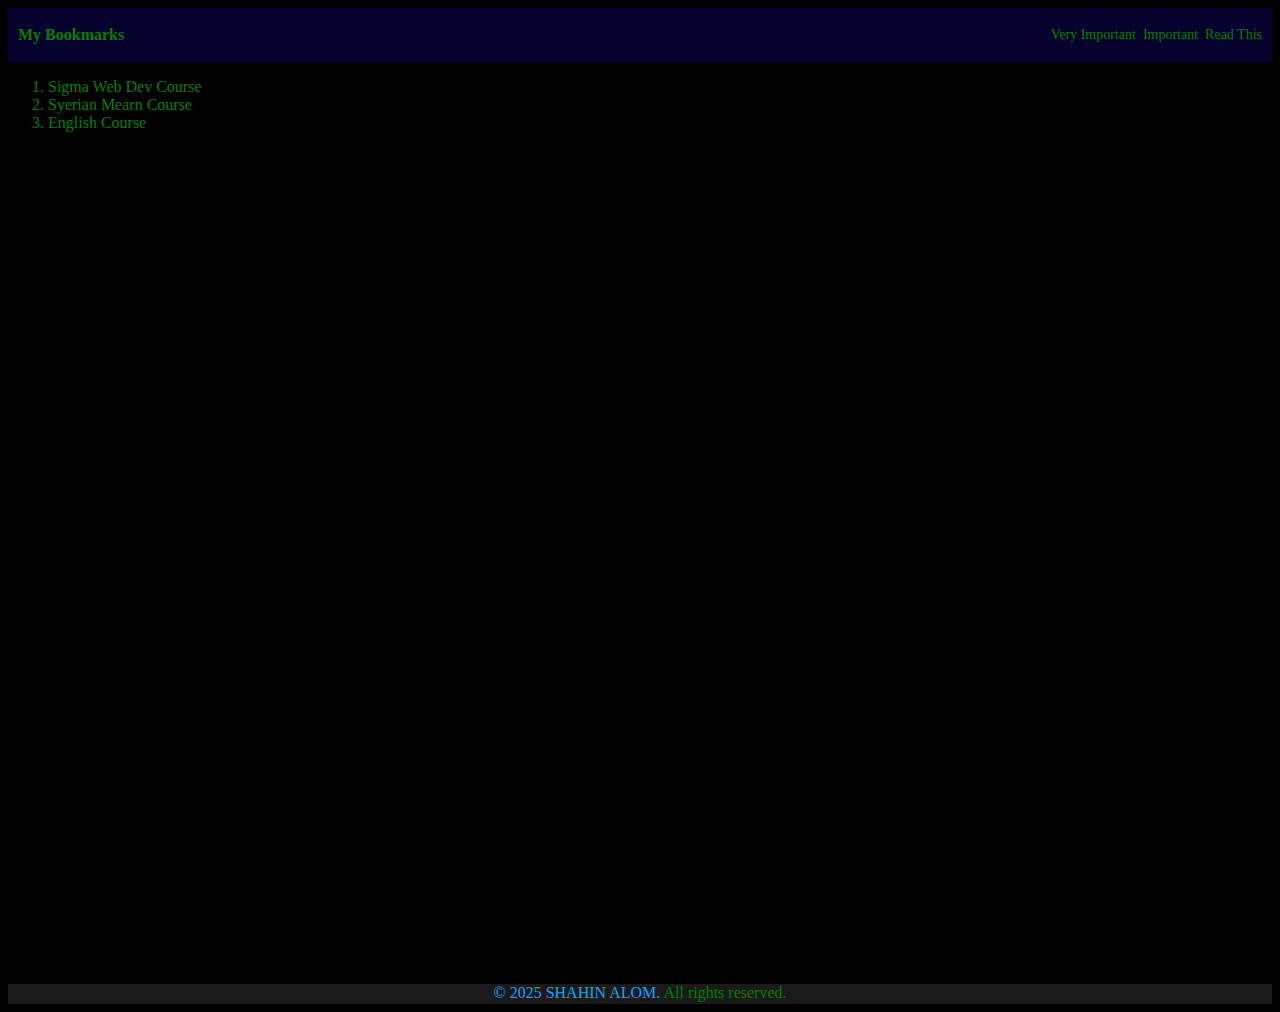
<file: Day-01/index.html>
<!DOCTYPE html>
<html lang="en">

<head>
    <meta charset="UTF-8">
    <meta name="viewport" content="width=device-width, initial-scale=1.0">
    <title>Day 1 - Bookmarks</title>
    <link rel="stylesheet" href="style.css">
</head>

<body>
    <div class="hed">
        <h1>My Bookmarks</h1>
        <ul>
            <li>Very Important</li>
            <li>Important</li>
            <li>Read This</li>
        </ul>
    </div>
    <div class="content">
        <ol>
            <li>Sigma Web Dev Course</li>
            <li>Syerian Mearn Course</li>
            <li>English Course</li>
        </ol>
    </div>
    <div class="fotter">
        <p><span>&copy; 2025 SHAHIN ALOM.</span> All rights reserved.</p>
    </div>

    <!-- <script src="script.js"></script> -->
</body>

</html>
</file>
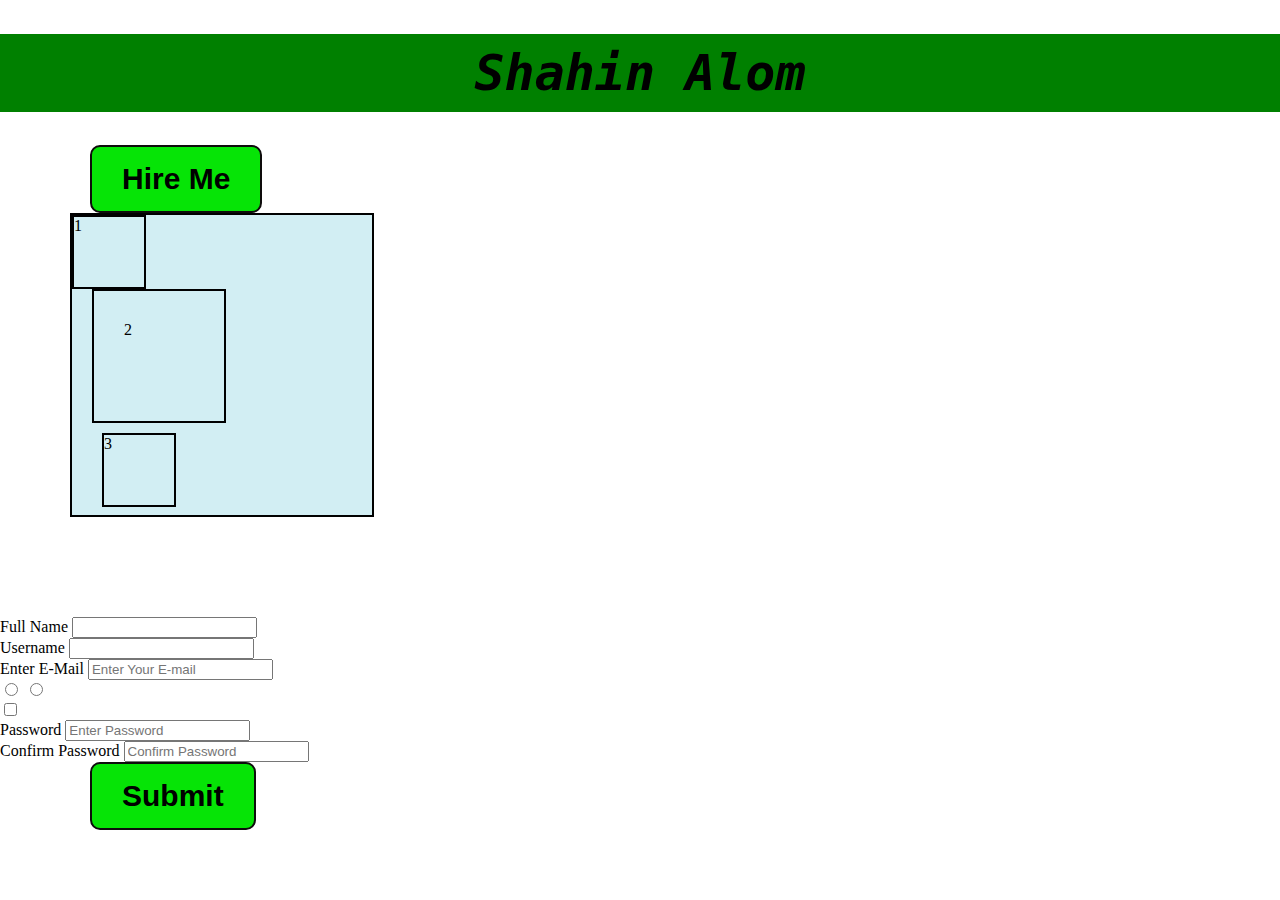
<file: Day-02/index.html>
<!DOCTYPE html>
<html lang="en">

<head>
    <meta charset="UTF-8">
    <meta name="viewport" content="width=device-width, initial-scale=1.0">
    <title>Day 02</title>
    <link rel="stylesheet" href="style.css">
</head>

<body>
    <h1>Shahin Alom</h1>
    <button>
        Hire Me
    </button>

    <div id="box">
        <div class="box box1">1</div>
        <div class="box box2">2</div>
        <div class="box box3">3</div>
    </div>

    <!-- Form -->

    <form action=" submit" class="singup">

        <div>
            <!-- Name -->
            <label for="name"> Full Name</label>
            <input type="text" id="name" name="name" required>

        </div>
        <div>
            <!-- Username -->
            <label for="username"> Username</label>
            <input type="text" id="username" name="username" required>
        </div>

        <div>
            <!-- E-mail -->
            <label for="email"> Enter E-Mail</label>
            <input type="email" id="email" name="email" placeholder="Enter Your E-mail" required>
        </div>

            <!-- Input -->
             <div>
                <input type="radio">
                <input type="radio">
             </div>
             <div>
                <input type="checkbox">
             </div>

        <div>
            <!-- Password -->
            <label for="password"> Password</label>
            <input type="text" id="password" name="Password" placeholder="Enter Password" required>
        </div>

        <div> <!-- Confirm Password -->
            <label for="confirmpass">Confirm Password</label>
            <input type="text" id="confirmpass" name="Confirmpass" placeholder="Confirm Password" required>
        </div>

        <!-- Button -->
        <button>Submit</button>
    </form>



</body>

</html>
</file>
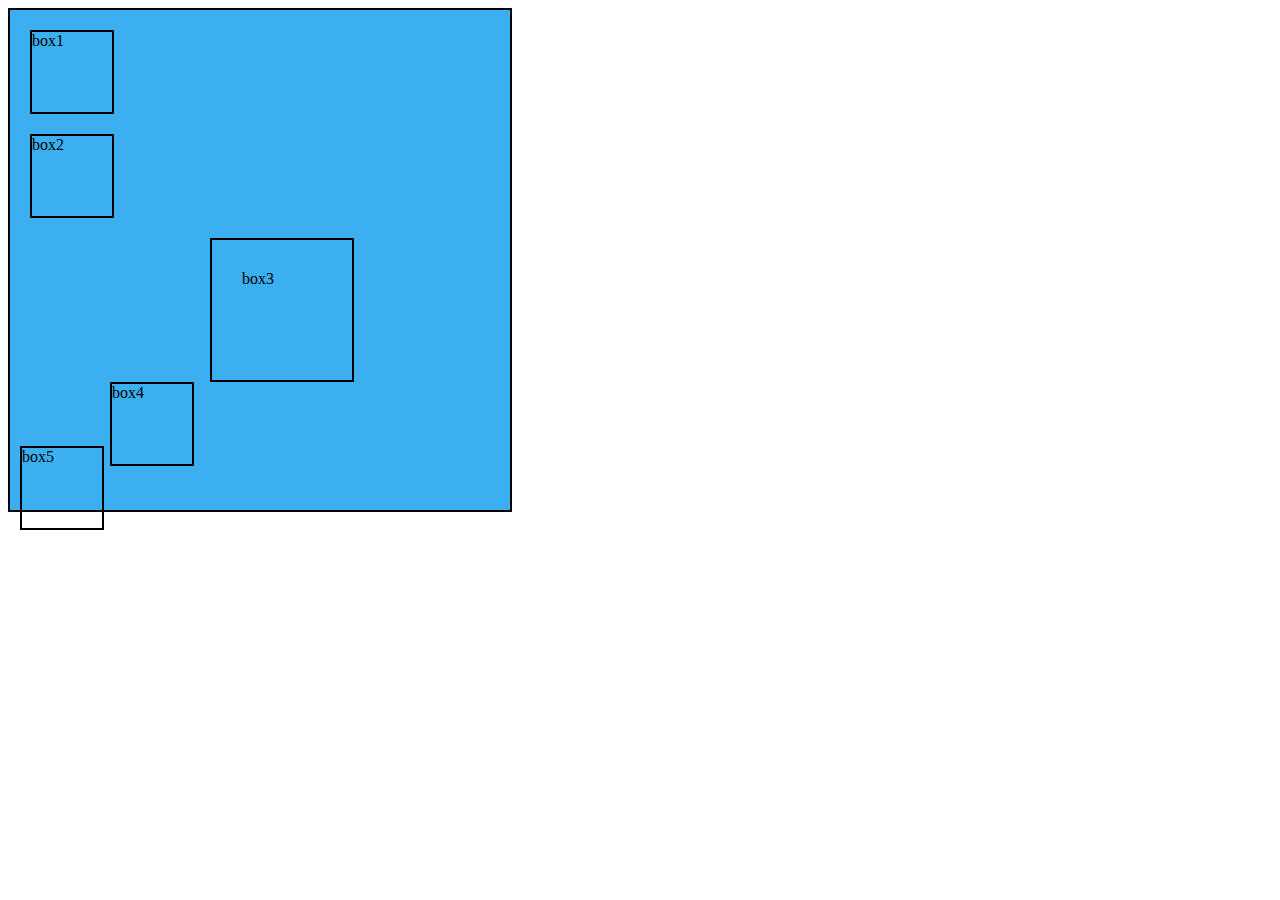
<file: Day-04/index.html>
<!DOCTYPE html>
<html lang="en">

<head>
    <meta charset="UTF-8">
    <meta name="viewport" content="width=device-width, initial-scale=1.0">
    <title>Start CSS - Box Model</title>
    <link rel="stylesheet" href="style.css">
</head>

<body>
    <div class="all_box">
        <div class="box box1">box1</div>
        <div class="box box2">box2</div>
        <div class="box box3">box3</div>
        <div class="box box4">box4</div>
        <div class="box box5">box5</div>
    </div>
</body>

</html>
</file>
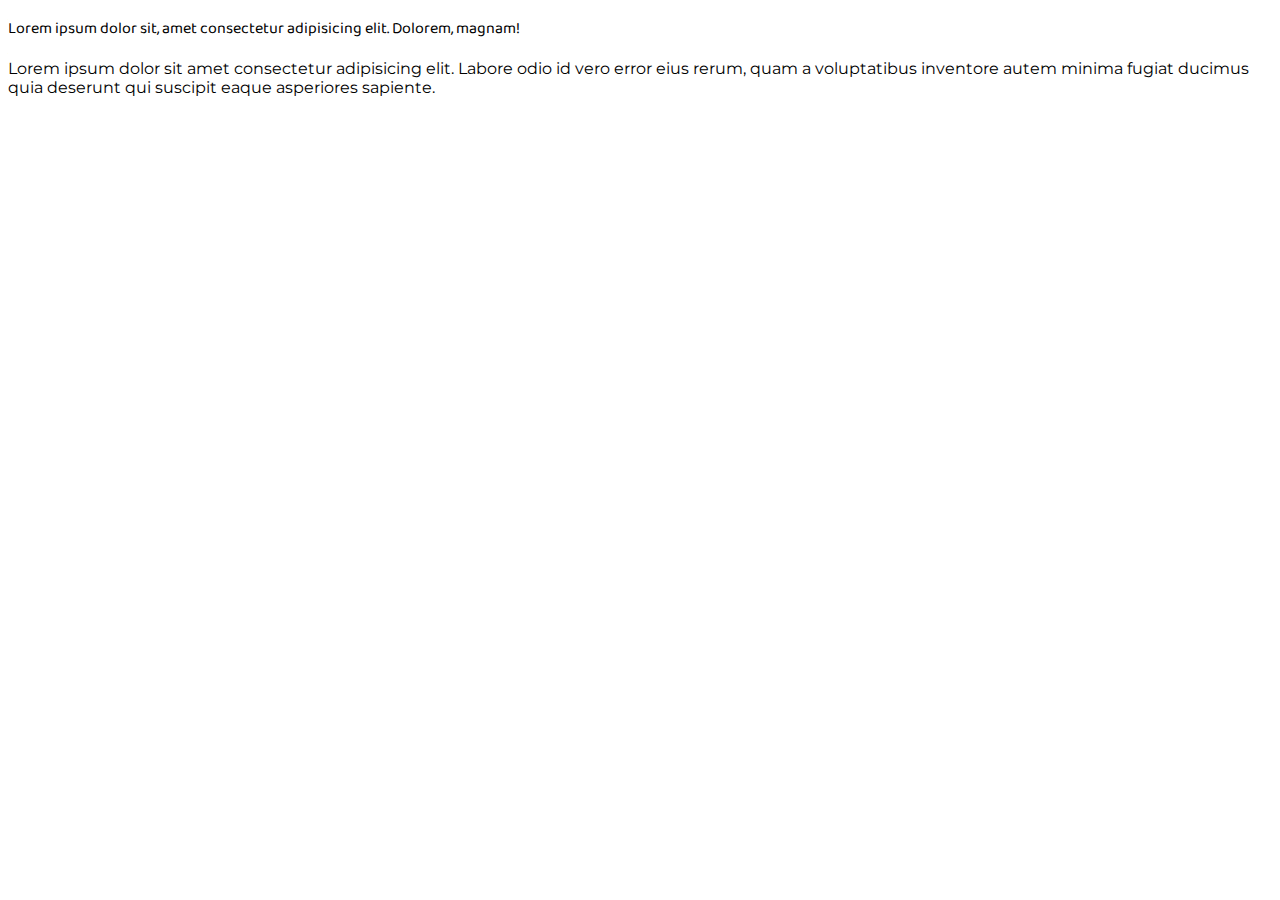
<file: Day-05/index.html>
<!DOCTYPE html>
<html lang="en">

<head>
    <meta charset="UTF-8">
    <meta name="viewport" content="width=device-width, initial-scale=1.0">
    <title>Fonts & Colors</title>
    <link rel="stylesheet" href="style.css">

    <link rel="preconnect" href="https://fonts.googleapis.com">
    <link rel="preconnect" href="https://fonts.gstatic.com" crossorigin>
    <link href="https://fonts.googleapis.com/css2?family=Baloo+Bhaijaan+2:wght@400..800&display=swap" rel="stylesheet">

    <style>
        @import url('https://fonts.googleapis.com/css2?family=Baloo+Bhaijaan+2:wght@400..800&family=Montserrat:ital,wght@0,100..900;1,100..900&display=swap');
        </style>

</head>

<body>
    <!-- Font Family With Link Tag -->

    <p class="lik">Lorem ipsum dolor sit, amet consectetur adipisicing elit. Dolorem, magnam!</p>

    <!-- Import Font Family -->
    <p class="impot">
        Lorem ipsum dolor sit amet consectetur adipisicing elit. Labore odio id vero error eius rerum, quam a
        voluptatibus inventore autem minima fugiat ducimus quia deserunt qui suscipit eaque asperiores sapiente.
    </p>
</body>

</html>
</file>
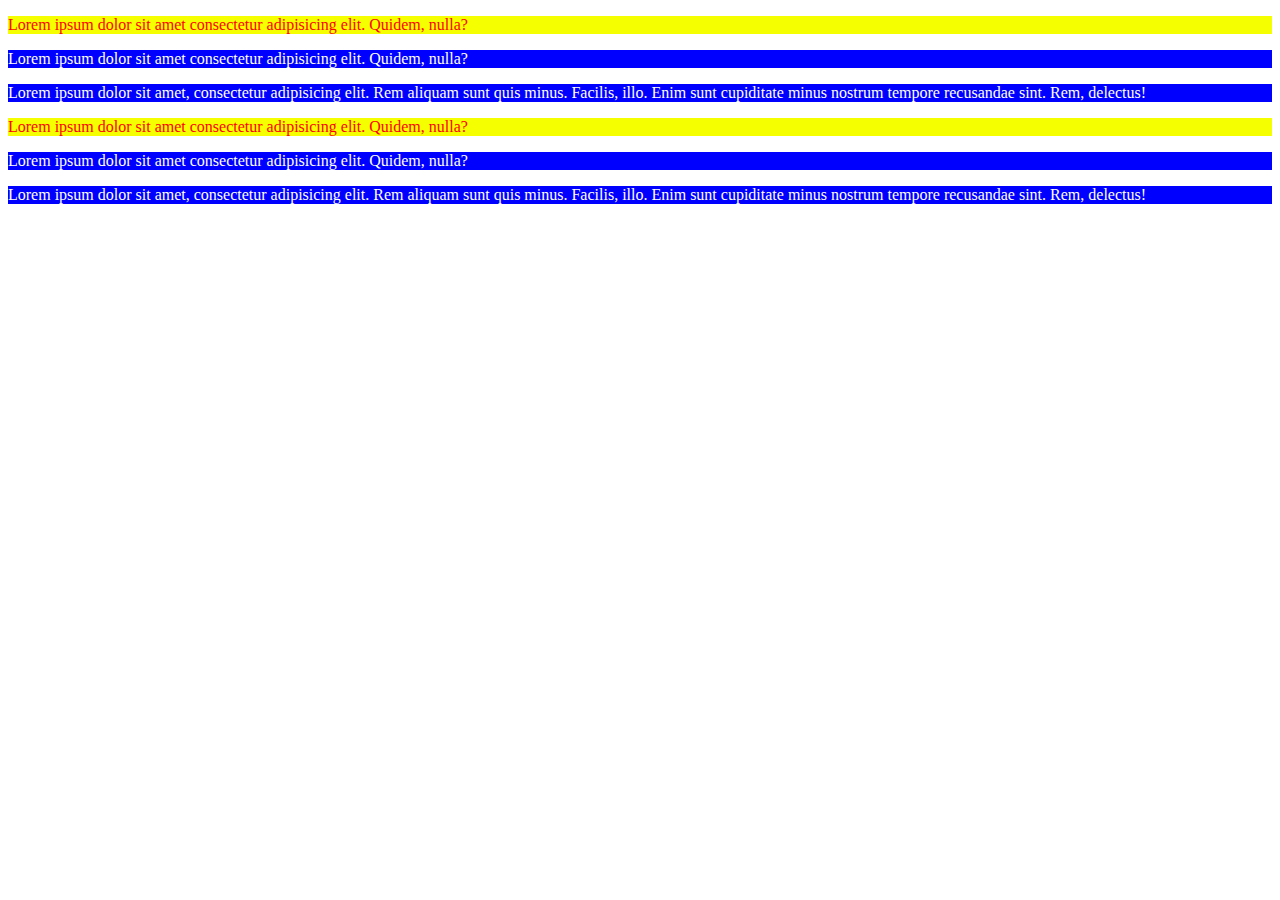
<file: Day-06/index.html>
<!DOCTYPE html>
<html lang="en">

<head>
    <meta charset="UTF-8">
    <meta name="viewport" content="width=device-width, initial-scale=1.0">
    <title>Day - 6 - Exercise 2</title>
    <link rel="stylesheet" href="style.css">
</head>

<body>
    <div>
        <p>
            Lorem ipsum dolor sit amet consectetur adipisicing elit. Quidem, nulla?
        </p>
        <p>
            Lorem ipsum dolor sit amet consectetur adipisicing elit. Quidem, nulla?
        </p>
        <p>Lorem ipsum dolor sit amet, consectetur adipisicing elit. Rem aliquam sunt quis minus. Facilis, illo. Enim
            sunt cupiditate minus nostrum tempore recusandae sint. Rem, delectus!</p>
    </div>
    <div>
        <p>
            Lorem ipsum dolor sit amet consectetur adipisicing elit. Quidem, nulla?
        </p>
        <p>
            Lorem ipsum dolor sit amet consectetur adipisicing elit. Quidem, nulla?
        </p>
        <p>Lorem ipsum dolor sit amet, consectetur adipisicing elit. Rem aliquam sunt quis minus. Facilis, illo. Enim
            sunt cupiditate minus nostrum tempore recusandae sint. Rem, delectus!</p>
    </div>
</body>

</html>
</file>
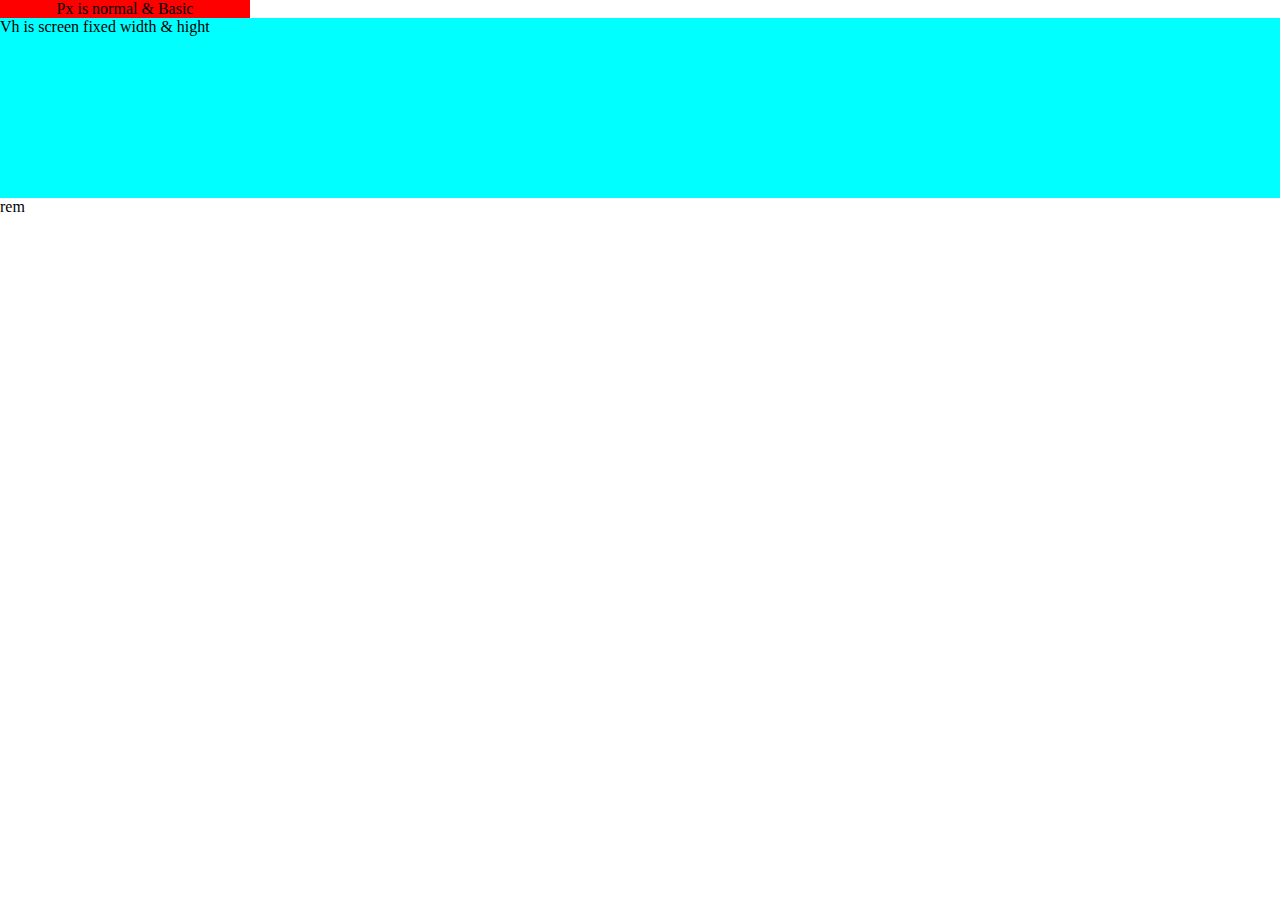
<file: Day-07/index.html>
<!DOCTYPE html>
<html lang="en">
<head>
    <meta charset="UTF-8">
    <meta name="viewport" content="width=device-width, initial-scale=1.0">
    <title>Day - 7 </title>
    <link rel="stylesheet" href="style.css">
</head>
<body>
                      <!-- Video 22 & 23 -->
    
    <!-- Size -->

    <!-- Px -->
     <p class="px">Px is normal & Basic </p>

     <!-- Vw -->
        <p class="VwVh"> Vh is screen fixed width & hight</p>

      <!-- rem -->
       <p>rem </p>
       <!-- em -->
        <!-- % -->

</body>
</html>
</file>
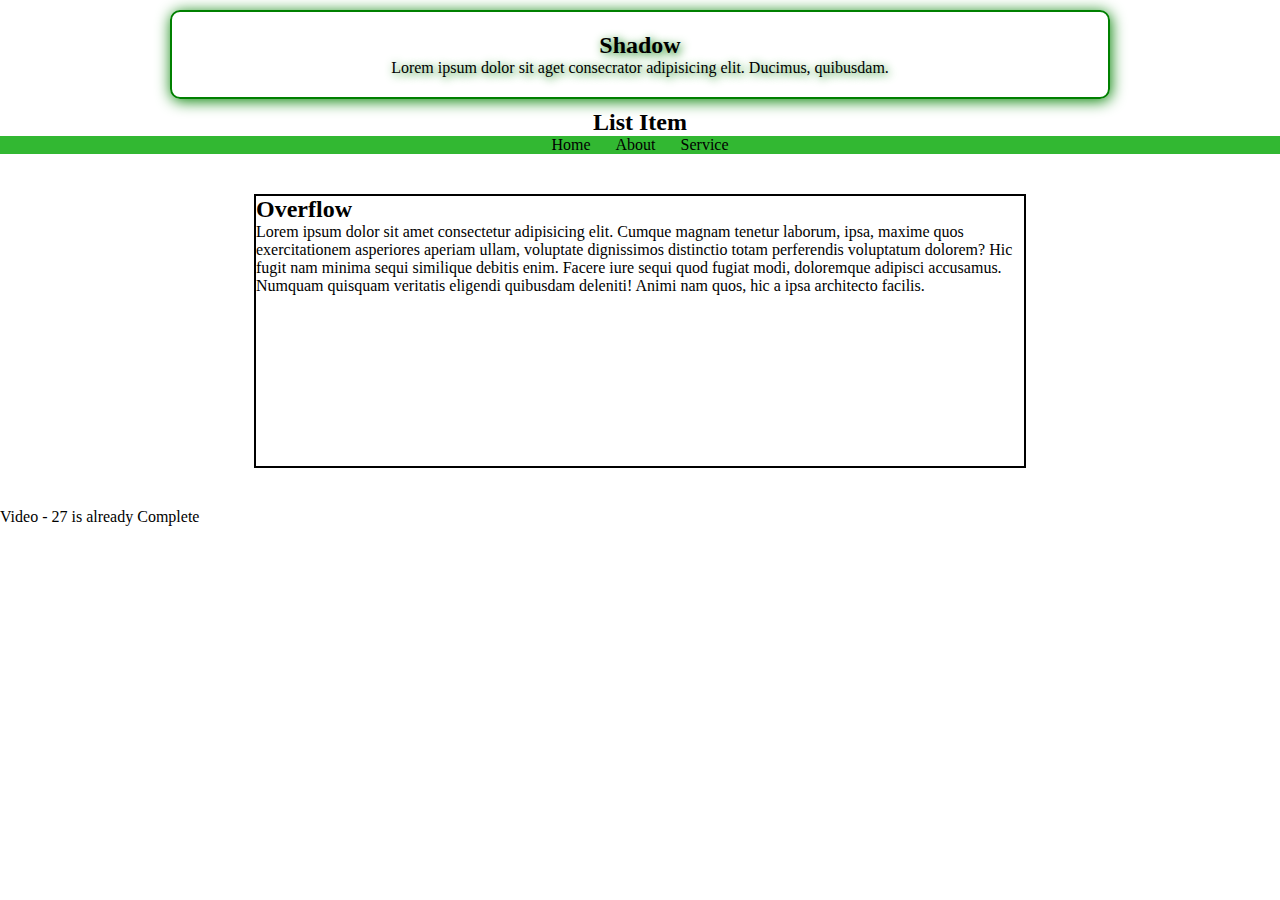
<file: Day-08/index.html>
<!DOCTYPE html>
<html lang="en">

<head>
    <meta charset="UTF-8">
    <meta name="viewport" content="width=device-width, initial-scale=1.0">
    <title>Day - 8</title>
    <link rel="stylesheet" href="style.css">
</head>

<body>
    <!-- video - 24 -->
    <!-- box Shadow -->
    <div class="shadow">
        <h2>
            Shadow
        </h2>
        Lorem ipsum dolor sit aget consecrator adipisicing elit. Ducimus, quibusdam.
    </div>

    <!-- video - 25 -->
    <!-- list item  -->

    <div class="listyle">
        <h2>
            List Item
        </h2>
        <ul>
            <li>Home</li>
            <li>About</li>
            <li>Service</li>
        </ul>
    </div>
    <!-- video - 26 -->
     <!-- Overflow -->
      <div class="Overflow">
        <h2>
            Overflow
        </h2>
        <p>
            Lorem ipsum dolor sit amet consectetur adipisicing elit. Cumque magnam tenetur laborum, ipsa, maxime quos exercitationem asperiores aperiam ullam, voluptate dignissimos distinctio totam perferendis voluptatum dolorem? Hic fugit nam minima sequi similique debitis enim. Facere iure sequi quod fugiat modi, doloremque adipisci accusamus. Numquam quisquam veritatis eligendi quibusdam deleniti! Animi nam quos, hic a ipsa architecto facilis.
        </p>
      </div>

      <!-- video - 27 -->
       <!-- Exercise -->

      <p>
        Video - 27 is already Complete
      </p>
</body>

</html>
</file>
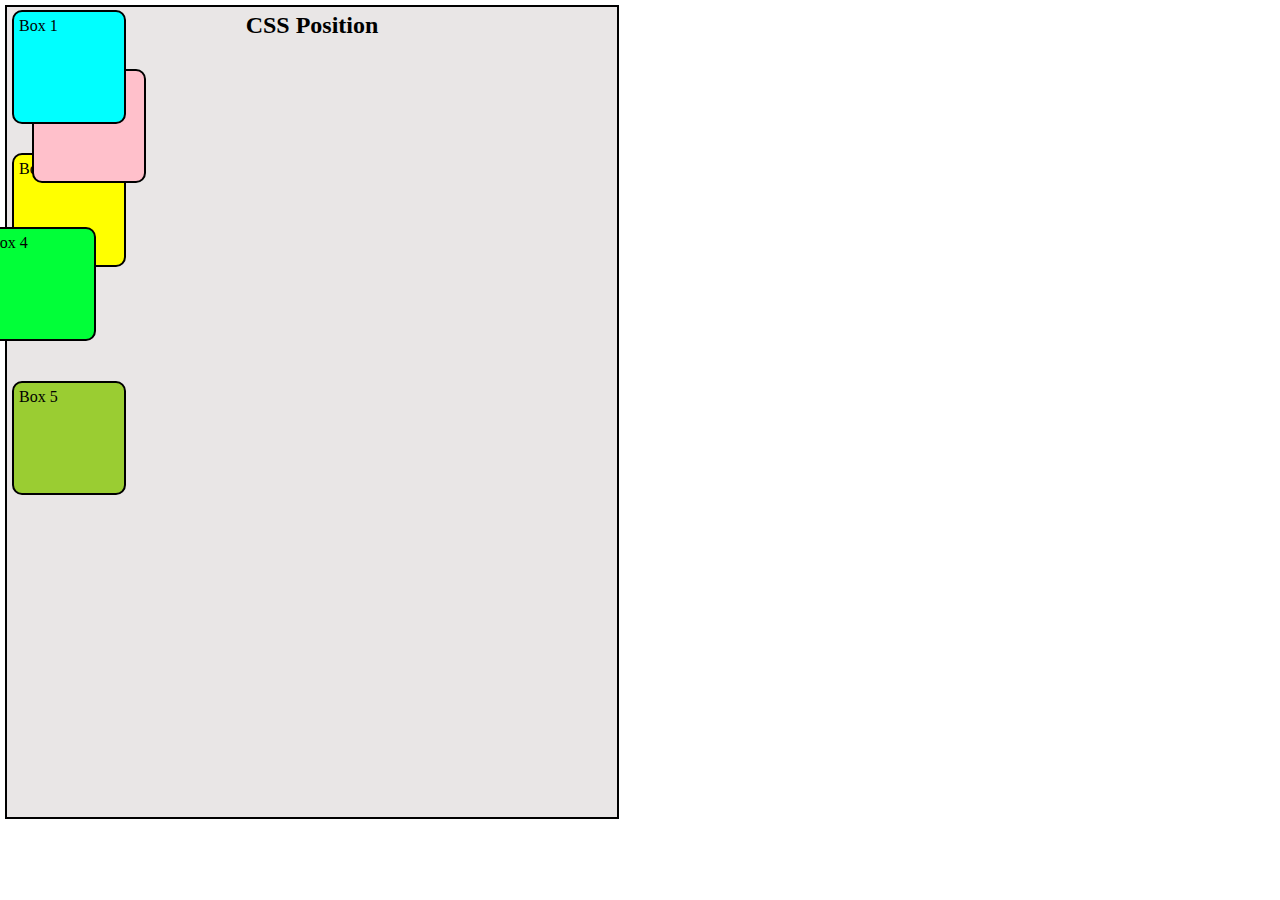
<file: Day-09/index.html>
<!DOCTYPE html>
<html lang="en">
<head>
    <meta charset="UTF-8">
    <meta name="viewport" content="width=device-width, initial-scale=1.0">
    <title>Day - 9</title>
    <link rel="stylesheet" href="style.css">
</head>
<body>
    <!-- video - 28 -->
     <!-- CSS Position -->
      <div class="mainBox">
        <h2>
            CSS Position
        </h2>
        <!-- 1 box = 107px = hw 100px + padding 5px + border 2px -->
        <div class="box box1">Box 1</div>
        <div class="box box2">Box 2</div>
        <div class="box box3">Box 3</div>
        <div class="box box4">Box 4</div>
        <div class="box box5">Box 5</div>
      </div>
</body>
</html>
</file>
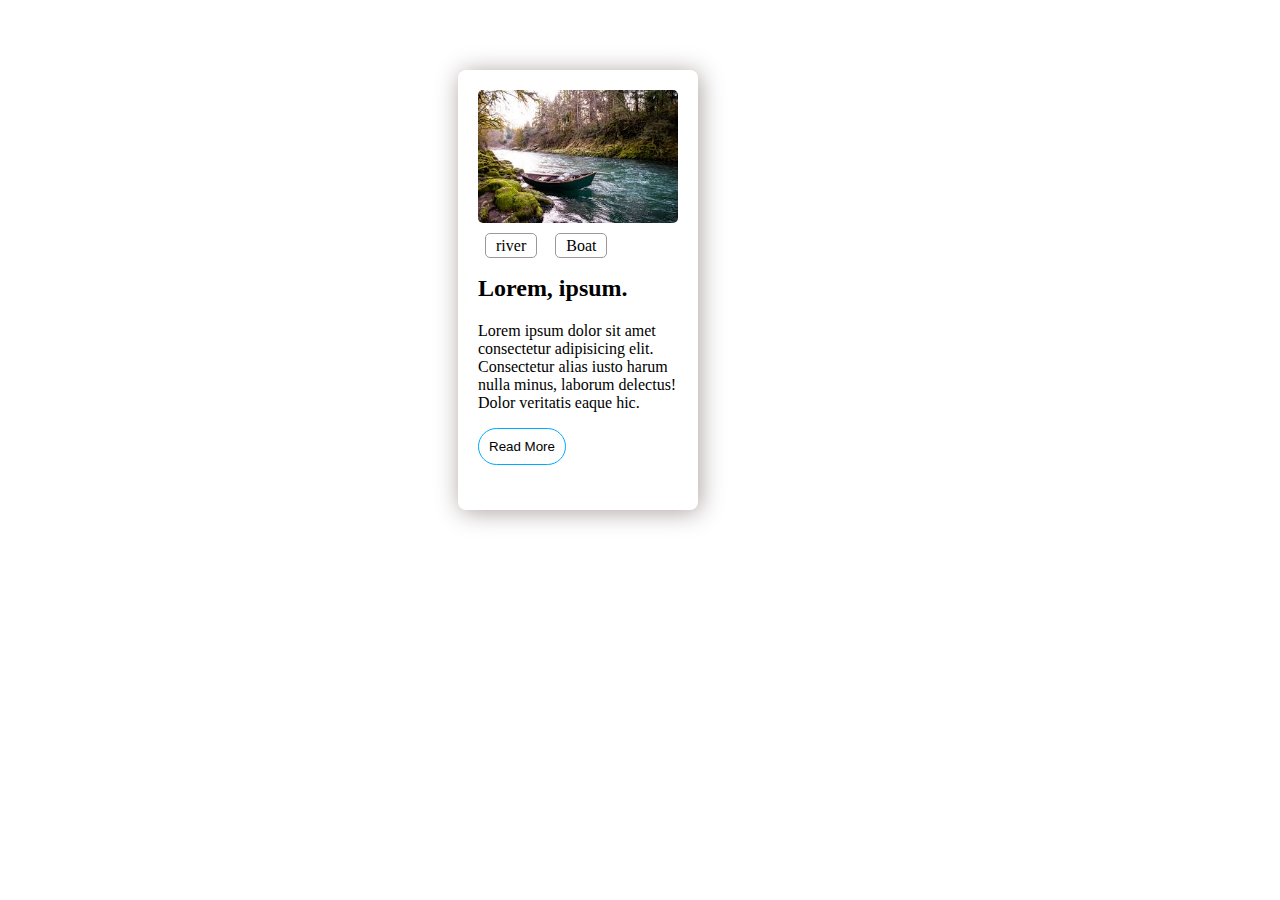
<file: Day-10/index.html>
<!DOCTYPE html>
<html lang="en">
<head>
    <meta charset="UTF-8">
    <meta name="viewport" content="width=device-width, initial-scale=1.0">
    <title>Day - 10</title>
    <link rel="stylesheet" href="style.css">
</head>
<body>
    <div class="card">
       <div> <img src="images.jpeg" alt="River"></div>
        <div>
            <span>river</span>
        <span>Boat</span>
        </div>

        <h2>Lorem, ipsum.</h2>
        <p>Lorem ipsum dolor sit amet consectetur adipisicing elit. Consectetur alias iusto harum nulla minus, laborum delectus! Dolor veritatis eaque hic.</p>
        <button>Read More</button>
    </div>
</body>
</html>
</file>
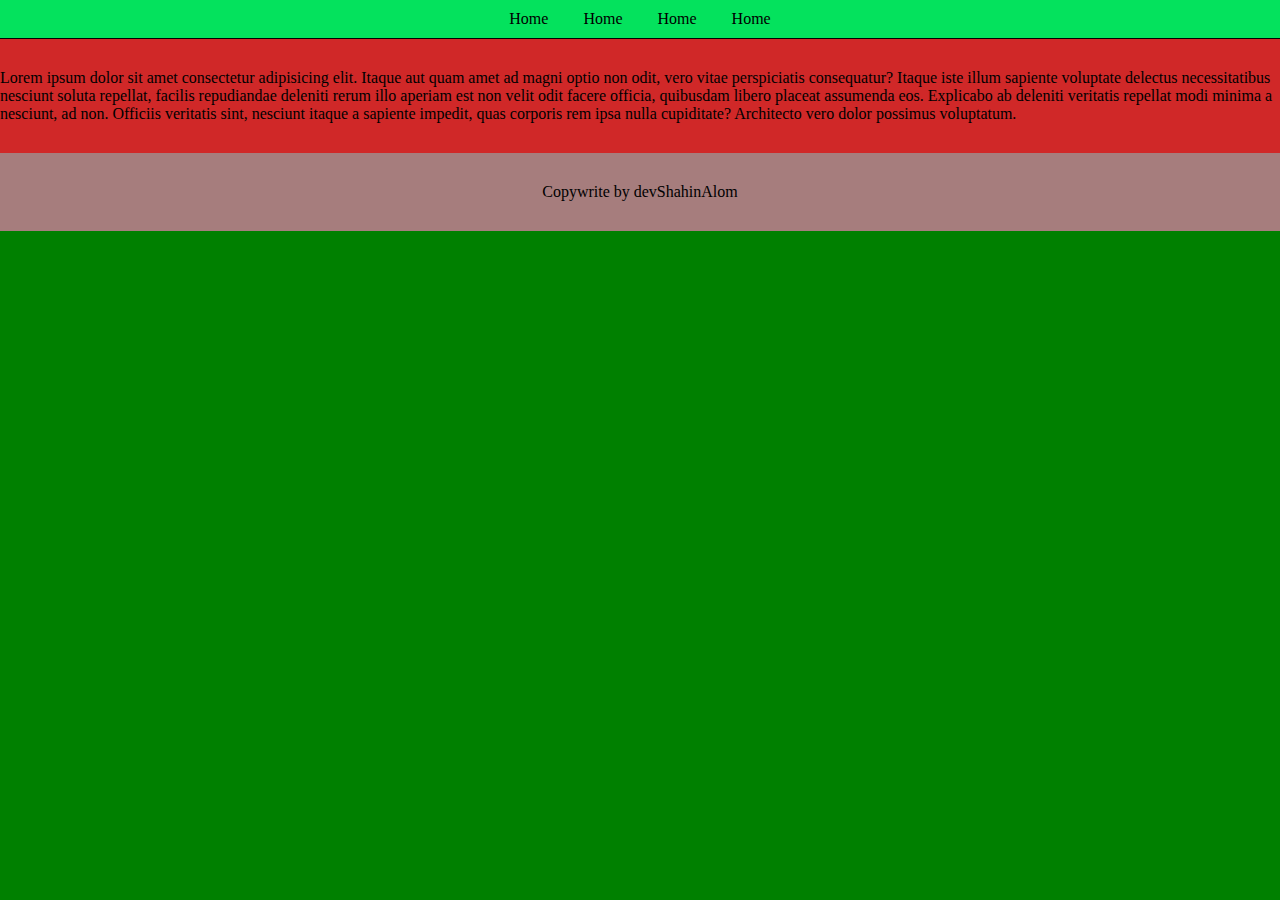
<file: Day-11/index.html>
<!DOCTYPE html>
<html lang="en">
<head>
    <meta charset="UTF-8">
    <meta name="viewport" content="width=device-width, initial-scale=1.0">
    <title>Day - 11 - CSS Variable</title>
    <link rel="stylesheet" href="style.css">
</head>
<body>
    <nav>
        <ul>
            <li>Home</li>
            <li>Home</li>
            <li>Home</li>
            <li>Home</li>
        </ul>
    </nav>
    <main>
        <div>
            
        </div>
        <article>
            <p>
                Lorem ipsum dolor sit amet consectetur adipisicing elit. Itaque aut quam amet ad magni optio non odit, vero vitae perspiciatis consequatur? Itaque iste illum sapiente voluptate delectus necessitatibus nesciunt soluta repellat, facilis repudiandae deleniti rerum illo aperiam est non velit odit facere officia, quibusdam libero placeat assumenda eos. Explicabo ab deleniti veritatis repellat modi minima a nesciunt, ad non. Officiis veritatis sint, nesciunt itaque a sapiente impedit, quas corporis rem ipsa nulla cupiditate? Architecto vero dolor possimus voluptatum.
            </p>
        </article>
    </main>
    <footer>
        <p>
            Copywrite by devShahinAlom
        </p>
    </footer>
</body>
</html>
</file>
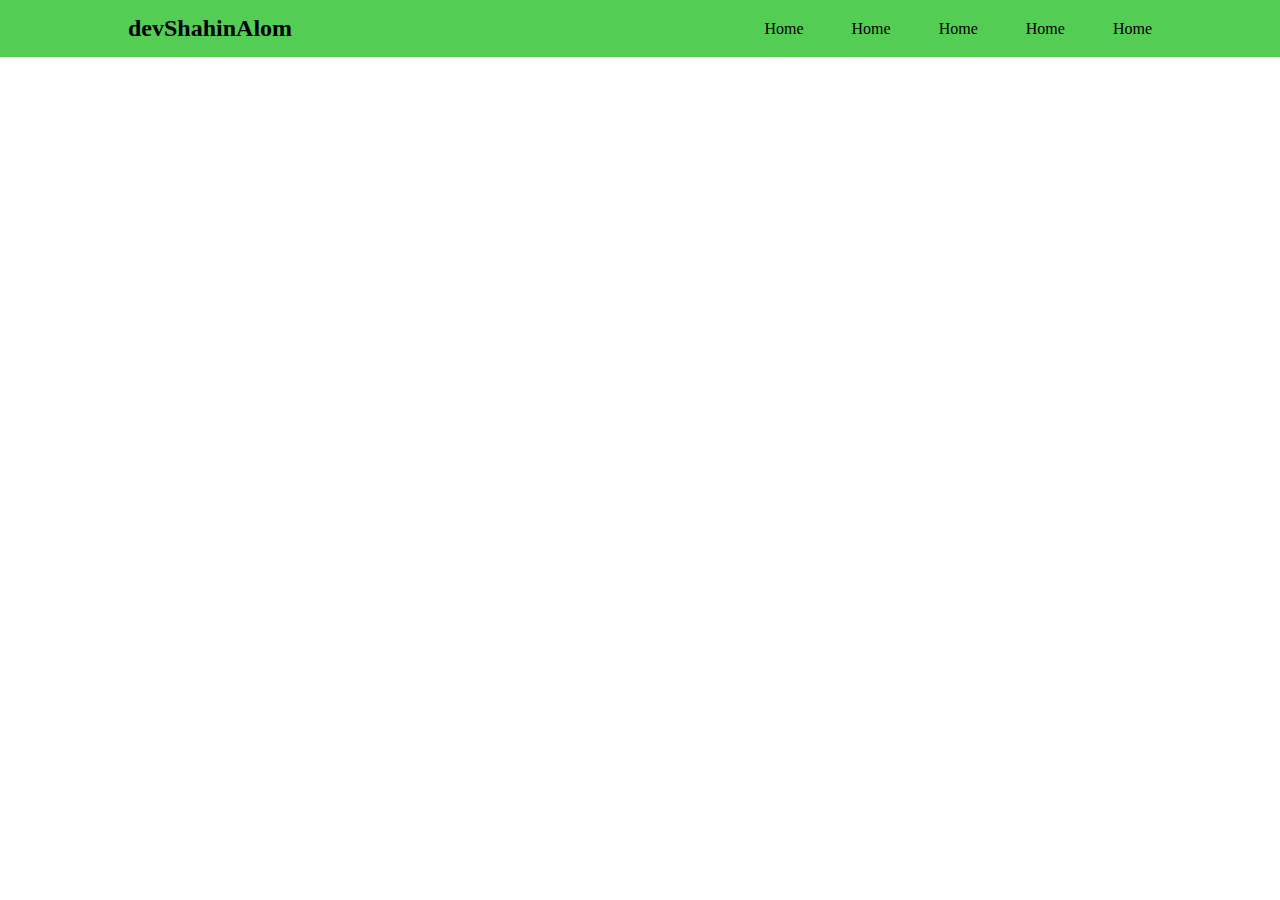
<file: Day-12/index.html>
<!DOCTYPE html>
<html lang="en">
<head>
    <meta charset="UTF-8">
    <meta name="viewport" content="width=device-width, initial-scale=1.0">
    <title>Day - 12</title>
    <link rel="stylesheet" href="style.css">
</head>
<body>
    <nav>
        <div class="nav">
            <h2>devShahinAlom</h2>
            <ul>
                <li>Home</li>
                <li>Home</li>
                <li>Home</li>
                <li>Home</li>
                <li>Home</li> 
            </ul>
        </div>
    </nav>
</body>
</html>
</file>
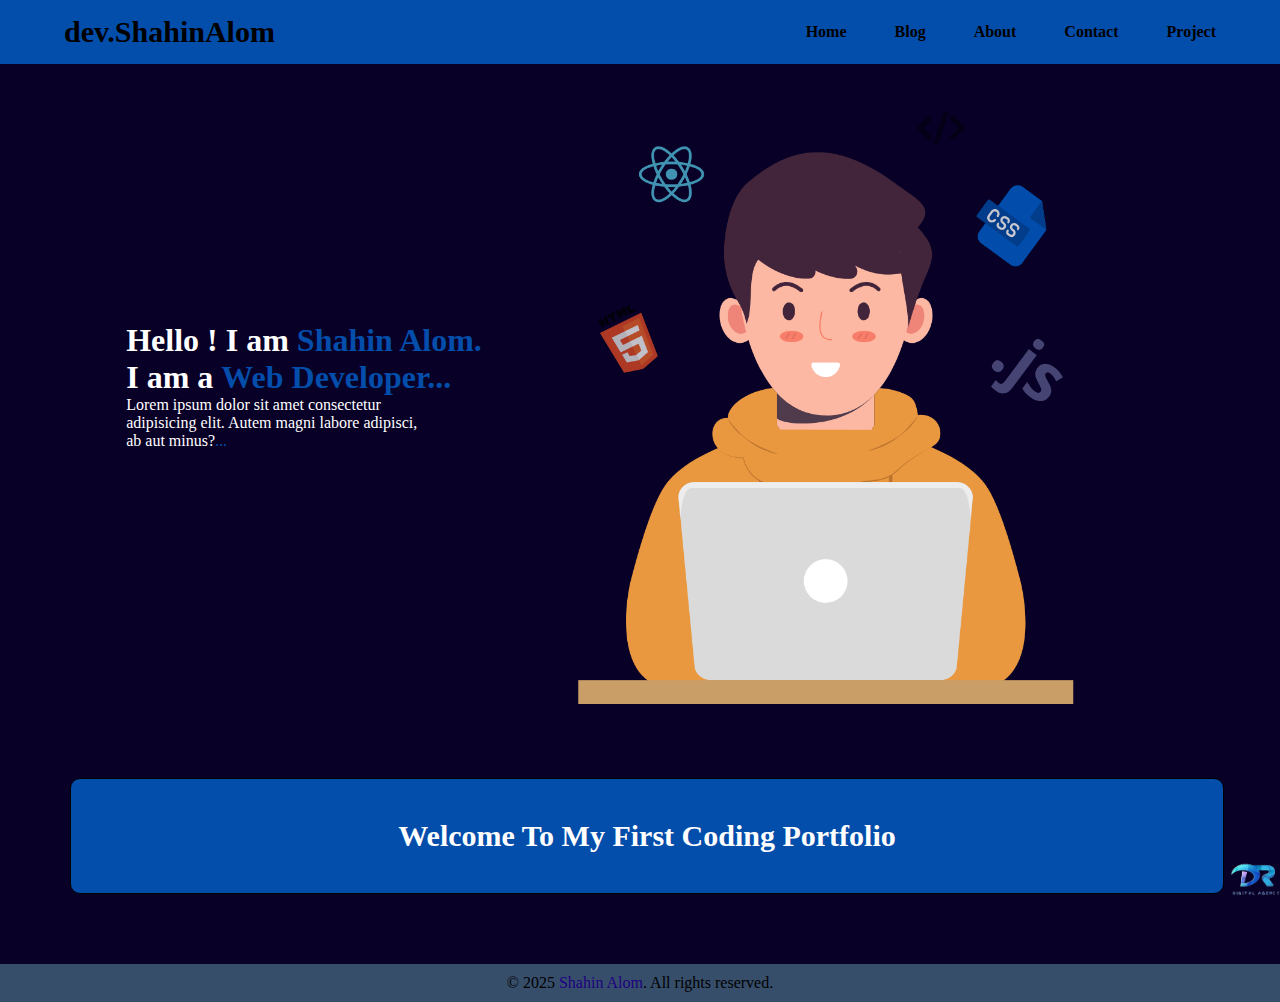
<file: Day-13/index.html>
<!DOCTYPE html>
<html lang="en">
<head>
    <meta charset="UTF-8">
    <meta name="viewport" content="width=device-width, initial-scale=1.0">
    <title>Day - 13 - Exercise-5</title>
    <link rel="stylesheet" href="style.css">
</head>
<body>
    <!-- Navigation Menu -->
    <nav>
        <div>
            <p><a href="#">dev.ShahinAlom</a></p>
            <ul>
                <li><a href="#">Home</a></li>
                <li><a href="#">Blog</a></li>
                <li><a href="#">About</a></li>
                <li><a href="#">Contact</a></li>
                <li><a href="#">Project</a></li>
            </ul>
        </div>
    </nav>

        <!-- Main -->

    <main>
        <div class="about-txt">
                <h2>Hello ! I am <span>Shahin Alom.</span>  </h2>
                <h2>I am a <span>Web Developer...</span></h2>
                <p>Lorem ipsum dolor sit amet consectetur adipisicing elit. Autem magni labore adipisci, ab aut minus?<span>...</span></p>
        </div>
        <div>
            <img src="about.png" alt="About">
        </div>

    </main>

    <div class="welcome">
        <p>
            Welcome To My First Coding Portfolio
        </p>
    </div>

    <!-- fixed -->
    <div class="fixed">
        <img src="fixedLogo.png" alt="">
    </div>
    <footer>
<div>
    <p>&copy; 2025 <span>Shahin Alom</span>. All rights reserved.</p>

</div>
    </footer>

</body>
</html>
</file>
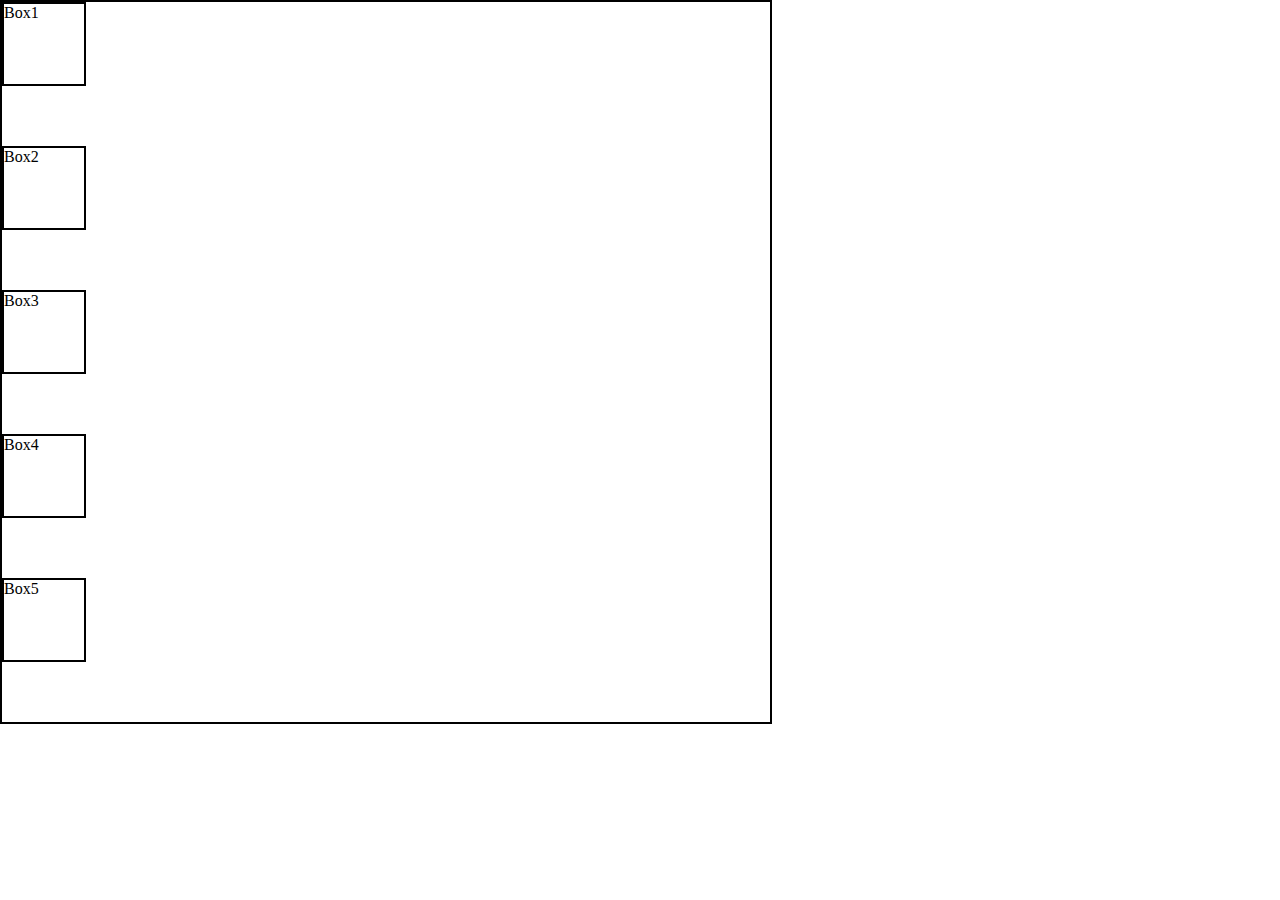
<file: Day-14/index.html>
<!DOCTYPE html>
<html lang="en">
<head>
    <meta charset="UTF-8">
    <meta name="viewport" content="width=device-width, initial-scale=1.0">
    <title>Day - 14 Flex & Grid</title>
    <link rel="stylesheet" href="style.css">
</head>
<body>
    <div class="mainbox">
        <div class="box box1">Box1</div>
        <div class="box box2">Box2</div>
        <div class="box box3">Box3</div>
        <div class="box box4">Box4</div>
        <div class="box box5">Box5</div>
    </div>
</body>
</html>
</file>
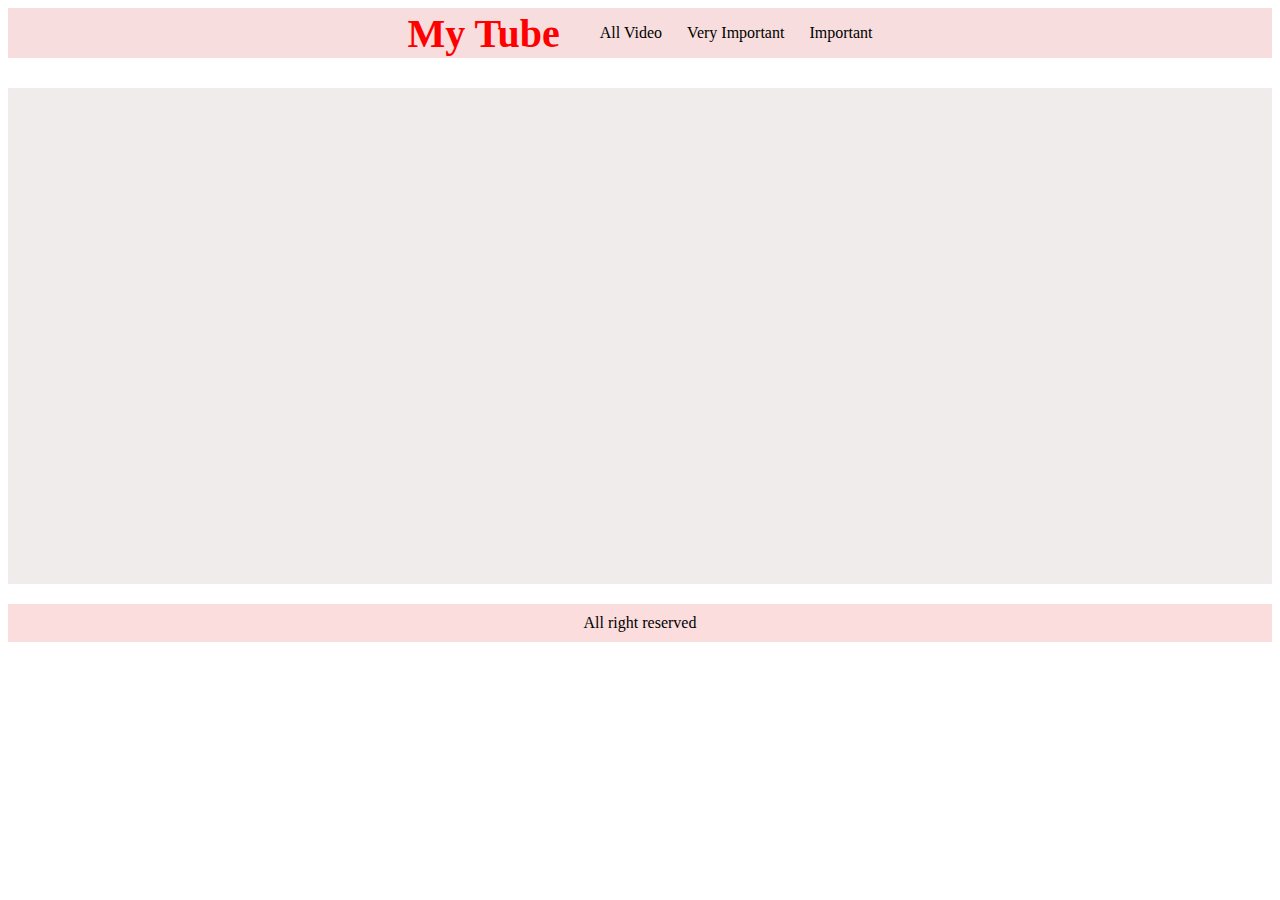
<file: End_Of_HTML/index.html>
<!DOCTYPE html>
<html lang="en">
<head>
    <meta charset="UTF-8">
    <meta name="viewport" content="width=device-width, initial-scale=1.0">
    <title>End Of HTML</title>
    <link rel="stylesheet" href="style.css">
</head>
<body>
    <header>
        <span>My Tube</span>
        <nav>
            <ul>
                <li>All Video</li>
                <li>Very Important</li>
                <li>Important</li>
            </ul>
        </nav>
    </header>
    <main>
       <div class="frame">
        <iframe width="560" height="315" src="https://www.youtube.com/embed/h9Pk5iNDXMk?si=64sVk-MPm524MCj1" title="YouTube video player" frameborder="0" allow="accelerometer; autoplay; clipboard-write; encrypted-media; gyroscope; picture-in-picture; web-share" referrerpolicy="strict-origin-when-cross-origin" allowfullscreen></iframe>

        <iframe width="560" height="315" src="https://www.youtube.com/embed/lotjB_5qjvc?si=-hBgQrDhUehFDx4X" title="YouTube video player" frameborder="0" allow="accelerometer; autoplay; clipboard-write; encrypted-media; gyroscope; picture-in-picture; web-share" referrerpolicy="strict-origin-when-cross-origin" allowfullscreen></iframe>

        <iframe width="560" height="315" src="https://www.youtube.com/embed/BZUZVdGL-q0?si=yua9CCwNXwPi2-Uh" title="YouTube video player" frameborder="0" allow="accelerometer; autoplay; clipboard-write; encrypted-media; gyroscope; picture-in-picture; web-share" referrerpolicy="strict-origin-when-cross-origin" allowfullscreen></iframe>

        <iframe width="560" height="315" src="https://www.youtube.com/embed/3CNTy4QpPwQ?si=YMKYuw-1vcPD2iyo" title="YouTube video player" frameborder="0" allow="accelerometer; autoplay; clipboard-write; encrypted-media; gyroscope; picture-in-picture; web-share" referrerpolicy="strict-origin-when-cross-origin" allowfullscreen></iframe>

        <iframe width="560" height="315" src="https://www.youtube.com/embed/K-cTuj_QVac?si=mc_pMbHj3_SXEAC7" title="YouTube video player" frameborder="0" allow="accelerometer; autoplay; clipboard-write; encrypted-media; gyroscope; picture-in-picture; web-share" referrerpolicy="strict-origin-when-cross-origin" allowfullscreen></iframe>

        <iframe width="560" height="315" src="https://www.youtube.com/embed/WR1ydijTx5E?si=NfWto3kKDmpu28E4" title="YouTube video player" frameborder="0" allow="accelerometer; autoplay; clipboard-write; encrypted-media; gyroscope; picture-in-picture; web-share" referrerpolicy="strict-origin-when-cross-origin" allowfullscreen></iframe>
       </div>
    </main>
    <footer>
        <span class="foot">All right reserved</span>
    </footer>
</body>
</html>
</file>
<file: Day-01/style.css>
body {
    background-color: rgb(0, 0, 0);
    color: green;
}

.hed {
    background-color: rgb(7, 1, 46);
    padding: 5px 10px;
    display: flex;
    align-items: center;
    justify-content: space-between;
}

.hed h1 {
    font-size: medium;
    cursor: pointer;
}

.hed ul {
    display: flex;
    gap: 7px;
    list-style: none;
    font-size: 14px;
    cursor: pointer;
}

.content{
    min-height: 890px;
}
.fotter {
    background-color: rgb(27, 26, 26);
    height: 20px;
    text-align: center;
    cursor: pointer;
}
.fotter span{
    color: rgb(0, 170, 255);
}
</file>
<file: Day-02/style.css>
h1 {
    color: rgb(0, 0, 0);
    background: green;
    display: flex;
    align-items: center;
    justify-content: center;
    padding: 10px 0;
    font-family: monospace;
    font-size: 50px;
    font-weight: 900;
    font-style: oblique;
}

body {
    padding: 0;
    margin: 0;
    /* max-width: ; */
}

button {
    padding: 15px 30px;
    margin: 0 90px;
    background: rgb(6, 228, 6);
    border: 2px solid rgb(14, 12, 12);
    border-radius: 10px;
    font-size: 30px;
    /* color: wh; */
    font-weight: 600;
}

button:hover {
    color: white;
    border: none;
    font-size: 35px;
}

#box {
    border: 2px solid black;
    height: 300px;
    width: 300px;
    margin-left: 70px;
    background: rgb(210, 238, 243);
    margin-bottom: 100px;
}

.box {
    height: 70px;
    width: 70px;
    border: 2px solid black;
}

.box2 {
    padding: 30px;
    margin-left: 20px;
}

.box3 {
    margin-left: 30px;
    margin-top: 10px;
}

.box1:hover {
    margin-left: 30px;
    padding: 50%;
    background: aqua;
}

/* Form CSS */
</file>
<file: Day-04/style.css>
.all_box{
    height: 500px;
    width: 500px;
    background: rgb(60, 175, 241);
    border: 2px solid black;
    /* box-sizing: border-box; */
}
.box{
    height: 80px;
    width: 80px;
    border: 2px solid black;
}

.box1{
    margin: 20px;
}
.box2{
    margin: 20px;
}
.box3{
    padding: 30px;
    margin-left: 40%;
}
.box4{
    margin-left: 100px;
}
.box5{
    margin: -20px 10px;
}
</file>
<file: Day-05/style.css>
/* body{
    font-family: sans-serif;
} */
.lik{
    font-family: "Baloo Bhaijaan 2", serif;
}

.impot{
    font-family: "Montserrat", serif;
}
</file>
<file: Day-06/style.css>
p{
    background-color: blue;
    color: white;
}
p:first-child {
    background-color: rgb(246, 255, 0);
    color: red;
}
</file>
<file: Day-07/style.css>
* {
    margin: 0;
    padding: 0;
}

.px {
    background-color: red;
    width: 250px;
    text-align: center;
}

.VwVh {
    background: aqua;
    width: 100vw;
    height: 20vh;
    /* 1em = Default value / & Default font size 16 px */
    font-size: 1rem;
}
</file>
<file: Day-08/style.css>
*{
    padding: 0;
    margin: 0;
}
.shadow{
    border: 2px solid green;
    padding: 20px;
    margin: 10px auto ;
    width: 70vw;
    border-radius: 10px;
    box-shadow: 1px 2px 15px green;
    text-shadow: 2px 2px 10px green;
    text-align: center;
    cursor: pointer;
}
.listyle{
    text-align: center;
}
.listyle ul{
    background: rgb(50, 184, 50);
    display: flex;
    justify-content: center;
    text-align: center;
    gap: 25px;
    list-style: none;
}
.listyle ul li{
    font-weight: 500;
    font-family: Georgia, 'Times New Roman', Times, serif;
}
.Overflow{
    
    margin: 40px auto;
    height: 30vh;
    width: 60vw;
    border: 2px solid;
    overflow: auto;

}
</file>
<file: Day-09/style.css>
*{
    margin: 0;
    padding: 0;
}
.mainBox{
    border: 2px solid black;
    height: 800px;
    width: 600px;
    background: #e9e6e6;
    margin: 5px;
    padding: 5px;
    position: relative;
}
.box{
    border: 2px solid black;
    height: 100px;
    width: 100px;
    border-radius: 10px;
    /* margin: 10px; */
    padding: 5px;

    
}
.box1{
    background: aqua;
    position: absolute;
    top: 3px;
    z-index: 1;
}
.box2{
    background: pink;
    position: relative;
    top: 30px;
    left: 20px;
}
.box3{
    background: yellow;
}
.box4{
    background: #01ff38;
    position: relative;
    bottom: 40px;
    right: 30px;
}
.box5{
    background: yellowgreen;
    position: fixed;
}
h2{
    text-align: center;
    position: sticky;
    top: 0;
}
</file>
<file: Day-10/style.css>
.card{
    width: 200px;
    height: 400px;
    /* border: 2px solid black; */
    
    box-shadow: 2px 2px 25px rgb(172, 160, 160);
    border-radius: 8px;
    padding: 20px;
    margin-left: 450px;
    margin-top: 70px;
}
img{
    width: 200px;
    border-radius: 5px;
    margin-bottom: 10px;
    /* margin-left: 20px; */

}
span{
    border: 1px solid rgb(159, 150, 150);
    border-radius: 5px;
    padding: 3px 10px;
    margin: 7px;
    cursor: pointer;
}
button{
    padding: 10px;
    border: 1px solid rgb(0, 170, 255);
    border-radius: 50px;
    cursor: pointer;
    background: white;
    font-weight: 500;
}
button:hover{
    background-color: rgb(0, 149, 255);
    border: 1px solid black;
    color: black;
}
</file>
<file: Day-11/style.css>
*{
    margin: 0;
    padding: 0;
}

:root{
    --color: rgb(208, 40, 40);
    --secolor: rgb(166, 125, 125);
}


div{
    background: #020202;
    width: 100vw;
    height: 1px;
    /* border: 1px solid; */
    /* margin: 20px 0; */
    /* padding: 20px; */
}
main{
    /* padding: 30px 0; */
    background-color: var(--color);
}
ul{
    display: flex;
    list-style: none;
    gap: 35px;
    justify-content: center;
    align-items: center;
    padding: 10px 0;
    background: #04e25d;
    cursor: pointer;
}
p{
    padding: 30px 0;
}
footer{
    /* background: #6fa886; */
    background: var(--secolor);
    text-align: center;
}
body{
    background: green;
}


@media only screen and (max-width: 330px) {
    body{
        background: #000000;
    }
    footer{
        background: gray;
    }
}
</file>
<file: Day-12/style.css>
*{
    margin: 0;
    padding: 0;
}
nav{
    background: #90c945;
}
.nav{
    display: flex;
    justify-content: space-between;
    align-items: center;
    padding: 15px 0;
    max-width: 80vw;
    margin: auto;
}
ul{
    display: flex;
    justify-content: center;
    align-items: center;
    gap: 3rem;
    list-style: none;

}

@media only screen and (max-width: 455px){
    nav{
        background: #483ecf;
    }
}

@media only screen and (min-width: 615px){
    nav{
        background: rgb(83, 205, 83);
    }
}


/* * {
    margin: 0;
    padding: 0;
}

nav {
    background: rgb(83, 205, 83);
}

.nav {
    display: flex;
    justify-content: space-between;
    align-items: center;
    padding: 15px 0;
    max-width: 80vw;
    margin: auto;
}

.nav ul {
    display: flex;
    justify-content: center;
    align-items: center;
    gap: 3rem;
    list-style: none;
} */
</file>
<file: Day-13/style.css>
*{
    margin: 0;
    padding: 0;
    
}
body{
    background: #080026;
    
}

        /* Navigation Menu */

nav{
    background: #034dab;
    padding: 15px 0;
    position: sticky;
    top: 0;

}
nav div{
    display: flex;
    justify-content: space-between;
    align-items: center;
    max-width: 90vw;
    margin: auto;

}
nav div ul{
    display: flex;
    justify-content: center;
    align-items: center;
    list-style: none;
    gap: 3rem;
    
}
nav div ul li a{
    text-decoration: none;
    color: #000;
    font-weight: 600;
}
nav div p a{
    text-decoration: none;
    color: black;
    font-size: 30px;
    font-weight: 700;
}

        /* Main */

        /* main div{
            width: 50%;
        } */
        main{
            display: flex;
            justify-content: center;
            align-items: center;
            gap: 2rem;
            max-width: 90vw;
            margin: auto;
            color: rgb(255, 255, 255);
        }
        main div img{
            width: 50vw;
        }
        /* .about-txt{
            gap: 2rem;
        } */
        main div p{
            width: 300px;
        }
        main div h2{
            /* padding: 4px; */
            font-size: 2em;
            font-weight: 600;
        }
        main div h2 span{
            color: #034dab;
            font-weight: 800;
        }
        span{
            color: #034dab;
        }
        /* main div{
            display: ;
        } */

        /* fixed */

         .fixed{
            position: fixed;
            bottom: 0;
            right: 0;
         }
         .fixed img{
            width: 50px;
         }

         /* welcome */
         .welcome{
            color: rgb(255, 255, 255);
            width: 90vw;
            /* height: 20vh; */
            margin: auto;
            text-align: center;
            background: #034dab;
            border: 1px solid black;
            border-radius: 10px;
            padding: 40px 0;
            margin: 70px;
         }
         .welcome p{
            font-size: 30px;
            font-weight: 600;
            

         }

         /* footer */

         footer{
            background: #374e6b;
         }
         footer div{
            max-width: 90vw;
            margin: auto;
            text-align: center;
            padding: 10px;
         }
         footer div p span{
            color: #1d0180;
         }
</file>
<file: Day-14/style.css>
*{
    margin: 0;
    padding: 0;
}
.mainbox{
    height: 80vh;
    width: 60vw;
    border: 2px solid black;
}
.box{
    height: 80px;
    width: 80px;
    border: 2px solid black;
    /* margin: 10px; */
}
.mainbox{
    display: grid;
    justify-content: first baseline;
    /* align-content: center; */
}
</file>
<file: End_Of_HTML/style.css>
iframe{
    width: 360px;
    height: 220px;
    padding: 12px;
}
header{
    display: flex;
    justify-content: center;
    align-items: center;
    font-family: Georgia, 'Times New Roman', Times, serif;
    margin-bottom: 30px;
    background: #f7dddd;
}
header span{
    color: red;
    font-size: 40px;
    font-weight: 700;
}
header ul{
    display: flex;
    justify-content: center;
    align-items: center;
    gap: 25px;
    list-style: none;
    font-size: medium;
    font-weight: 500;
 
}
main{
    background: #f0ecec;
}
main .frame{
    text-align: center;
    margin: 20px;
}
footer .foot{
    text-align: center;
    background: #fbdddd;
    padding:  10px;
    display: block;
}
</file>
